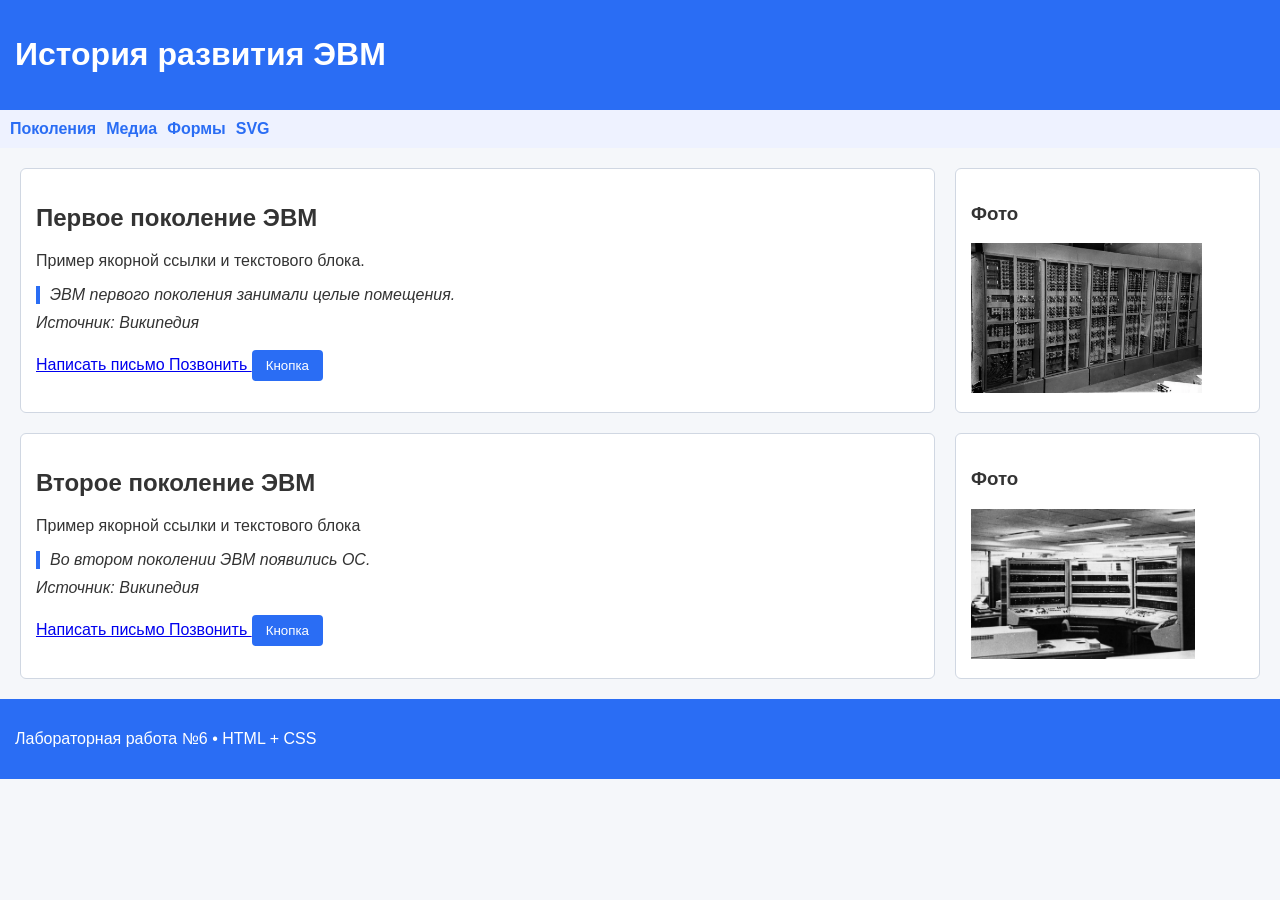
<file: my-site/index.html>
<!DOCTYPE html>
<html lang="ru-RU">
<head>
    <meta charset="UTF-8">
    <meta name="viewport" content="width=device-width, initial-scale=1.0">
    <title>История ЭВМ</title>
    <link rel="stylesheet" href="style.css">
</head>
<body>
    <header>
        <h1>История развития ЭВМ</h1>
    </header>
    <nav>
        <a href="#gen2">Поколения</a>
        <a href="media.html">Медиа</a>
        <a href="forms.html">Формы</a>
        <a href="vector.html" target="_blank">SVG</a>
    </nav>
    <main>
        <section id="gen1">
            <h2>Первое поколение ЭВМ</h2>
            <p>Пример якорной ссылки и текстового блока.</p>
            <blockquote cite="https://ru.wikipedia.org/wiki/Электронная_вычислительная_машина">
                ЭВМ первого поколения занимали целые помещения. 
            </blockquote>
            <cite>Источник: Википедия</cite>
            <br /><br />
            <a href="mailto:student@mail.ru">
                Написать письмо
            </a>
            <a href="tel:+79990000000">
                Позвонить
            </a>
            <button>
                Кнопка
            </button>
        </section>
        <aside>
            <h3>Фото</h3>
            <img src="img/computer_generation_1.jpg.webp" alt="1 поколение ЭВМ" height="150" />
        </aside>
        <section id="gen2">
            <h2>Второе поколение ЭВМ</h2>
            <p>Пример якорной ссылки и текстового блока</p>
            <blockquote cite="https://ru.wikipedia.org/wiki/ЭВМ"> Во втором поколении ЭВМ появились ОС.</blockquote>
            <cite>Источник: Википедия</cite>
            <br /><br />
            <a href="mailto:student@mail.ru">
                Написать письмо
            </a>
            <a href="tel:+79990000000">
                Позвонить
            </a>
            <button>Кнопка</button>
        </section>
        <aside>
            <h3>Фото</h3>
            <img src="img/computer_generation_2.jpg.jpg" alt="2 поколение ЭВМ" height="150">
        </aside>
    </main>
    <footer>
        <p title="Подсказка">Лабораторная работа №6 • HTML + CSS</p>
    </footer>
</body>
</file>
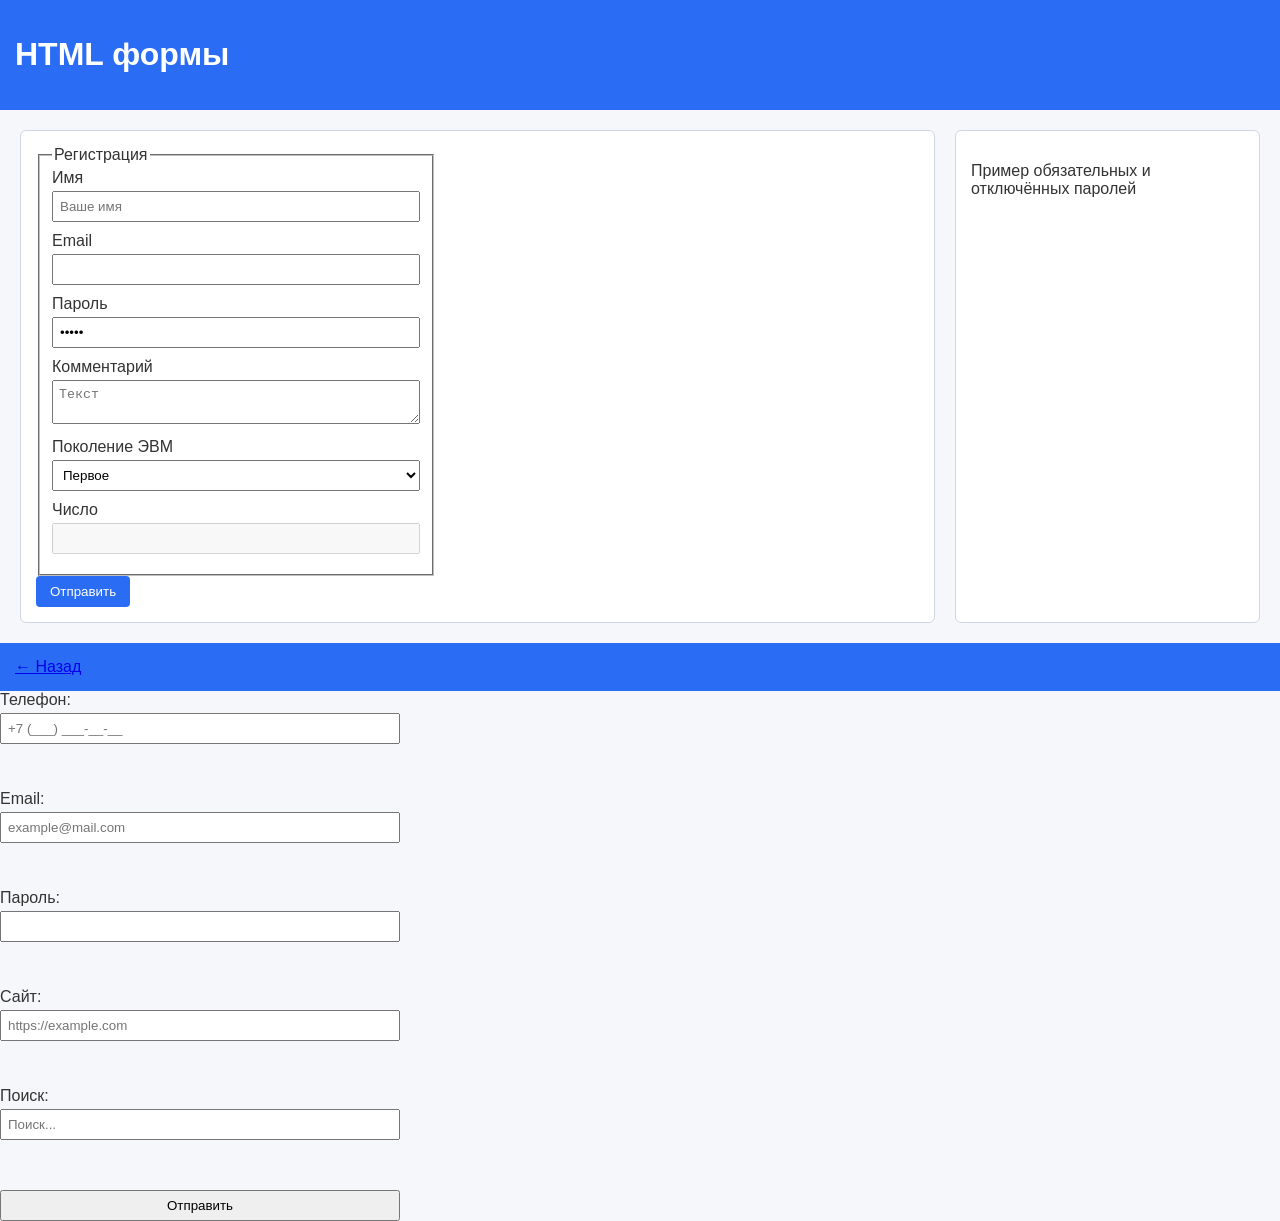
<file: my-site/forms.html>
<!DOCTYPE html>
<html lang="ru-RU">
<head>
    <meta charset="UTF-8">
    <title>Формы</title>
    <link rel="stylesheet" href="style.css" />
</head>
<body>
    <header>
    <h1>HTML формы</h1>
  </header>
    <main>
        <section>
            <form>
                <fieldset>
                    <legend>Регистрация</legend>
                    <label>
                        Имя <input type="text" placeholder="Ваше имя" required />
                    </label>
                    <label>
                        Email <input type="email" autocomplete="email" />
                    </label>
                    <label>
                        Пароль <input type="password" readonly value="12345" />
                    </label>
                    <label>
                        Комментарий <textarea placeholder="Текст"></textarea>
                    </label>
                    <label>
                        Поколение ЭВМ
                        <select>
                            <optgroup label="ЭВМ">
                                <option>Первое</option>
                                <option>Второе</option>
                            </optgroup>
                        </select>
                    </label>
                    <label>
                        Число <input type="number" inputmode="numeric" disabled />
                    </label>
                    </fieldset>
                    <button type="submit">Отправить</button>
            </form>
        </section>
        <aside>
            <p>Пример обязательных и отключённых паролей</p>
        </aside>
    </main>
    <footer>
        <a href="index.html">← Назад</a>
    </footer>


    <form>
        <label>Телефон: <input type="tel" placeholder="+7 (___) ___-__-__"></label>
        <br><br>
        <label>Email: <input type="email" placeholder="example@mail.com"></label>
        <br><br>
        <label>Пароль: <input type="password"></label><br><br>
        <label>Сайт: <input type="url" placeholder="https://example.com"></label>
        <br><br>
        <label>Поиск: <input type="search" placeholder="Поиск..."></label>
        <br><br>
        <input type="submit" value="Отправить">
    </form>

</body>
</html>
</file>
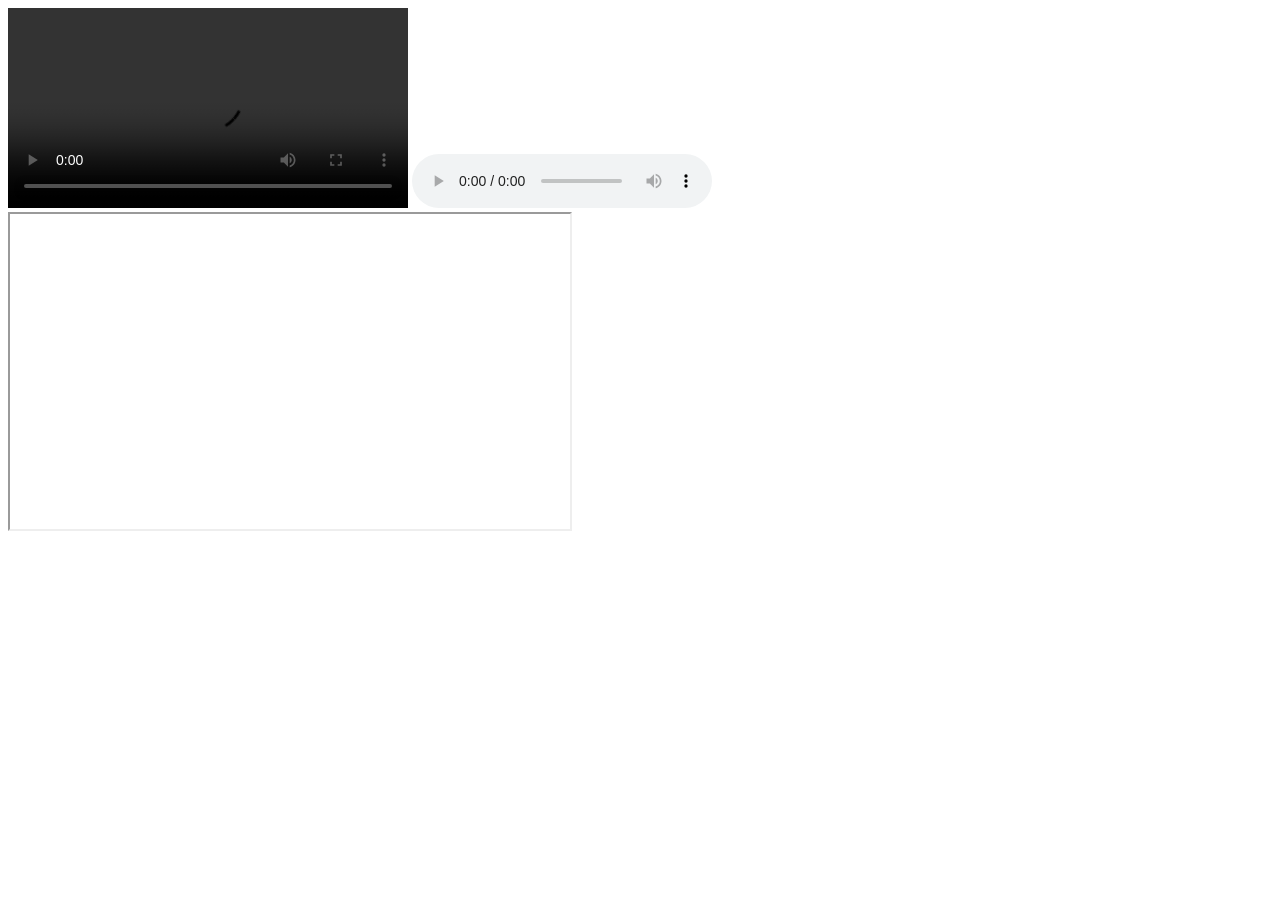
<file: my-site/media.html>
<!DOCTYPE html>
<html lang="ru-RU">
<head>
    <meta charset="UTF-8">
    <title>Медиа</title>
</head>
<body>
    <video controls width="400">
        <source src="https://www.w3schools.com/html/mov_bbb.mp4" type="video/mp4">
        Ваш браузер не поддерживает видео.
    </video>
    <audio controls>
        <source src="https://www.w3schools.com/html/horse.mp3" type="audio/mpeg">
        Ваш браузер не поддерживает аудио.
    </audio>
    <iframe width="560" height="315" 
            src="https://www.youtube.com/embed/dQw4w9WgXcQ" 
            title="История ЭВМ" 
            allowfullscreen>
    </iframe>
</body>
</html>
</file>
<file: my-site/style.css>
/* p {
    font-size: 24px;
}
.btn-primary {
    background-color: blue;
    color: white;
}
#gen1 {
    border: 2px solid black;
} */
/* * {
    box-sizing: border-box;
    margin: 0;
}
#main-title {
    color: blue;
}
.title {
    color: green;
}
h1 {
    color: black;
} */
* {
    box-sizing: border-box;
}
body {
    margin: 0;
    font-family: Arial, Helvetica, sans-serif;
    background: #f5f7fa;
     color: #333;
}
header,
footer {
    background: #2a6df4;
    color: white;
    padding: 15px;
}
nav {
    background: #eef2ff;
    padding: 10px;
    display: flex;
    gap: 10px;
}
nav a {
    text-decoration: none;
    color: #2a6df4;
    font-weight: bold;
}
nav a:hover {
    text-decoration: underline;
}
main {
    display: grid;
    grid-template-columns: 3fr 1fr;
    gap: 20px;
    padding: 20px;
}
section,
aside {
    background: white;
    padding: 15px;
    border-radius: 6px;
    border: 1px solid #d0d7e2;
}
button {
    background: #2a6df4;
    color: white;
    border: none;
    padding: 8px 14px;
    cursor: pointer;
    border-radius: 4px;
}
button:hover {
    opacity: 0.85;
}
blockquote {
    border-left: 4px solid #2a6df4;
    padding-left: 10px;
    margin: 10px 0;
    font-style: italic;
}
form {
    max-width: 400px;
}
label {
    display: block;
    margin-bottom: 10px;
}

input,
textarea,
select {
    width: 100%;
    padding: 6px;
    margin-top: 4px;
}
video {
    display: block;
    background: #000;
    min-height: 200px;
}
audio {
    width: 100%;
    margin: 15px 0;
}
iframe {
    border: 1px solid #2a6df4;
    background: white;
}
svg {
    display: block;
    margin: 20px auto;
    border: 1px solid #d0d7e2;
}

svg:hover {
    box-shadow: 0 4px 12px rgba(0,0,0,0.1);
    transition: box-shadow 0.3s ease;
}

svg text {
    font-family: Georgia, serif;
    font-size: 24px;
    font-weight: bold;
}
</file>
